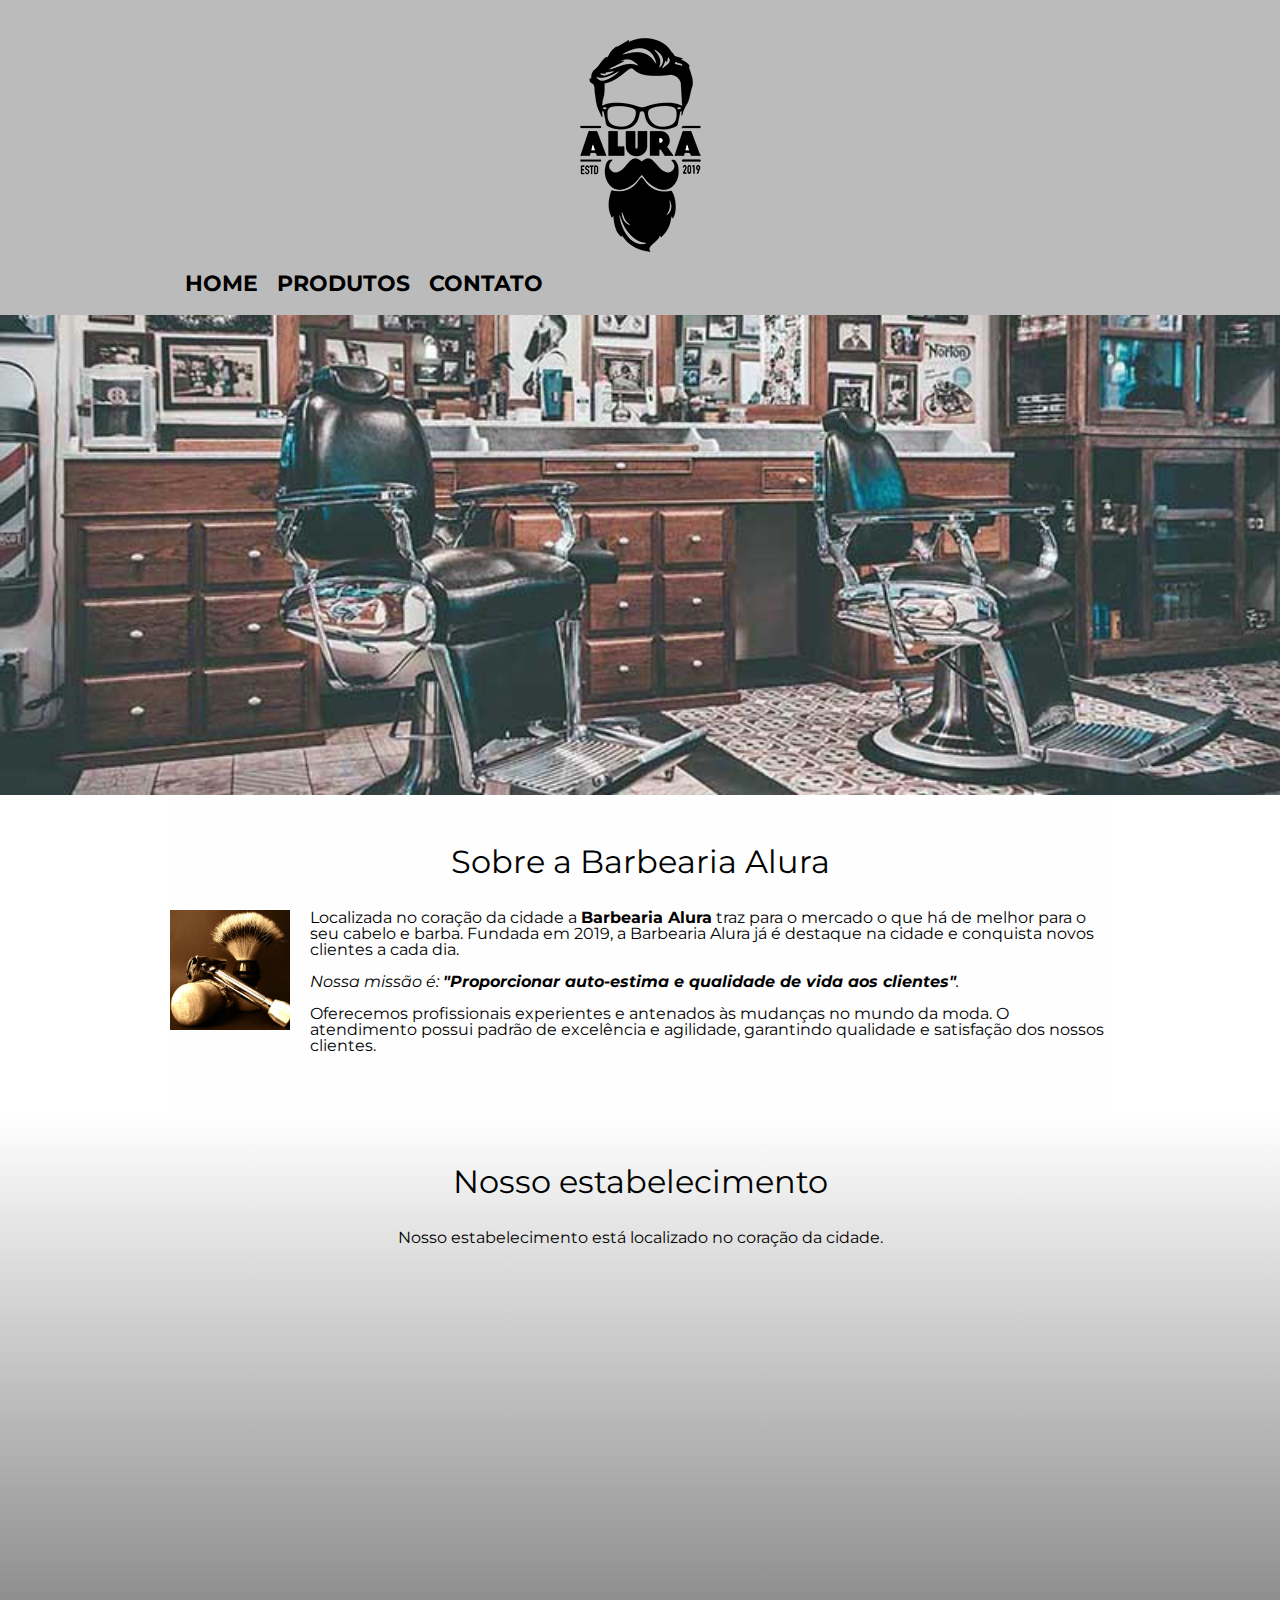
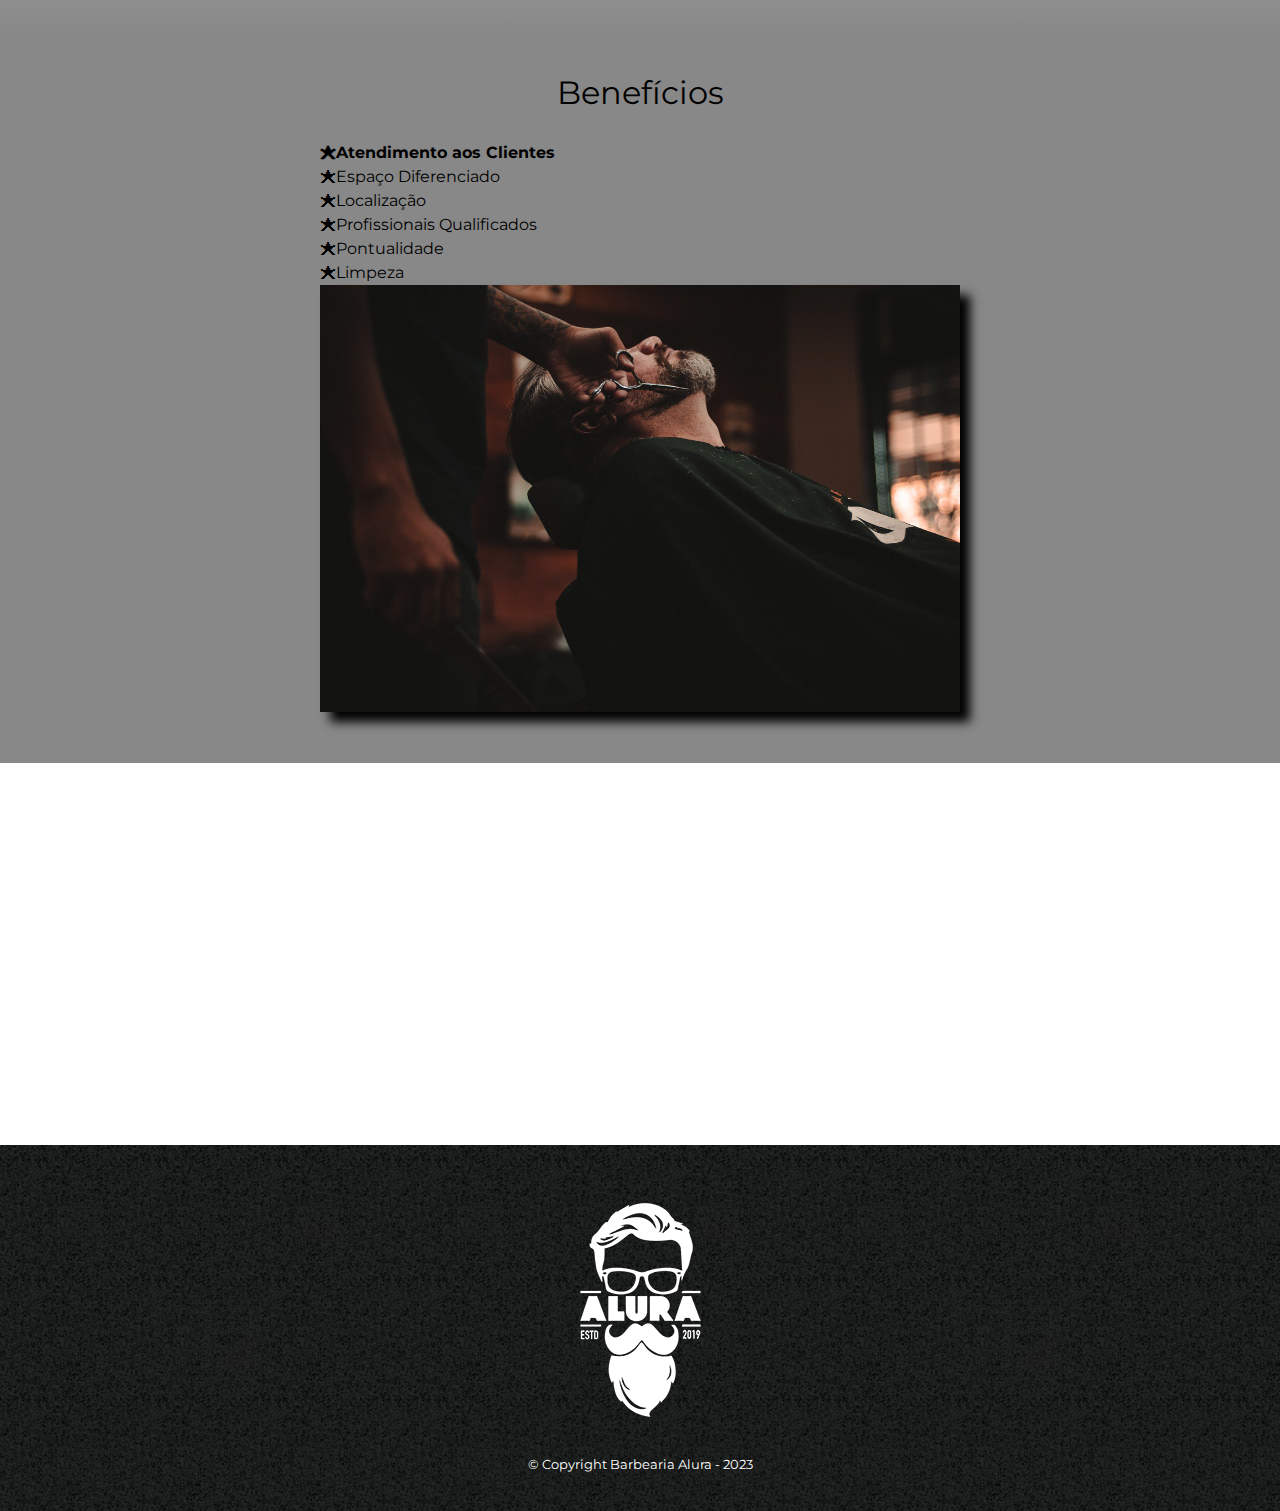
<file: PAG-BARBEARIA-ALURA/index.html>
<!DOCTYPE html>
<html lang="pt-br">
	<head>
		<meta charset="UTF-8">
		<meta name="viewport" content="width=device-width">
		<title>Barbearia Alura</title>

		<link rel="stylesheet" href="reset.css">
		<link rel="stylesheet" href="style.css">
		<link href="https://fonts.googleapis.com/css?family=Montserrat&display=swap" rel="stylesheet">
	</head>

	<body>
		<header>
			<div class="caixa">
				<h1><img src="logo.png" alt="Logo da Barbearia Alura"></h1>

				<nav>
					<ul>
						<li><a href="index.html">Home</a></li>
						<li><a href="produtos.html">Produtos</a></li>
						<li><a href="contato.html">Contato</a></li>
					</ul>
				</nav>
			</div>
		</header>

		<img class="banner" src="banner.jpg" alt="Interior da Barbearia com duas cadeiras">

		<main>

			<section class="principal">
				<h2 class="titulo-principal">Sobre a Barbearia Alura</h2>

				<img class="utensilios" src="utensilios.jpg" alt="Utensílios utilizados por um barbeiro.">

				<p>Localizada no coração da cidade a <strong>Barbearia Alura</strong> traz para o mercado o que há de melhor para o seu cabelo e barba. Fundada em 2019, a Barbearia Alura já é destaque na cidade e conquista novos clientes a cada dia.</p>

				<p id="missao"><em>Nossa missão é: <strong>"Proporcionar auto-estima e qualidade de vida aos clientes"</strong>.</em></p>

				<p>Oferecemos profissionais experientes e antenados às mudanças no mundo da moda. O atendimento possui padrão de excelência e agilidade, garantindo qualidade e satisfação dos nossos clientes.</p>
			</section>

			<section class="mapa">
              <h3 class="titulo-principal">Nosso estabelecimento</h3>
              <p>Nosso estabelecimento está localizado no coração da cidade.</p>

            <div class="mapa-conteudo">
            	<iframe src="https://www.google.com/maps/embed?pb=!1m18!1m12!1m3!1d7312.815683861922!2d-46.641311457361645!3d-23.589701935631794!2m3!1f0!2f0!3f0!3m2!1i1024!2i768!4f13.1!3m3!1m2!1s0x94ce5bd9bb943bf5%3A0x6f642995c970f0fe!2scaelum%20alura!5e0!3m2!1spt-BR!2sbr!4v1676316422828!5m2!1spt-BR!2sbr" width="100%" height="300" style="border:0;" allowfullscreen="" loading="lazy" referrerpolicy="no-referrer-when-downgrade"></iframe>
            </div>

            </section>

			<section class="beneficios">
			<h3 class="titulo-principal">Benefícios</h3>

			<div class="conteudo-beneficios">
				<ul class="lista-beneficios">
					<li class="itens">Atendimento aos Clientes</li>
					<li class="itens">Espaço Diferenciado</li>
					<li class="itens">Localização</li>
					<li class="itens">Profissionais Qualificados</li>
					<li class="itens">Pontualidade</li>
                    <li class="itens">Limpeza</li>
				</ul><img src="beneficios.jpg" class="imagem-beneficios" alt="Homem tendo a barba aparada.">
			</div>

			
			</section>

		<div class="video">
			<iframe width="100%" height="315" src="https://www.youtube.com/embed/wcVVXUV0YUY" title="YouTube video player" frameborder="0" allow="accelerometer; autoplay; clipboard-write; encrypted-media; gyroscope; picture-in-picture; web-share" allowfullscreen></iframe>
		</div>

		</main>

	<footer>
			<img src="logo-branco.png" alt="Logo da Barbearia Alura">
			<p class="copyright">&copy; Copyright Barbearia Alura - 2023
	</footer>

	</body>
</html>
</file>
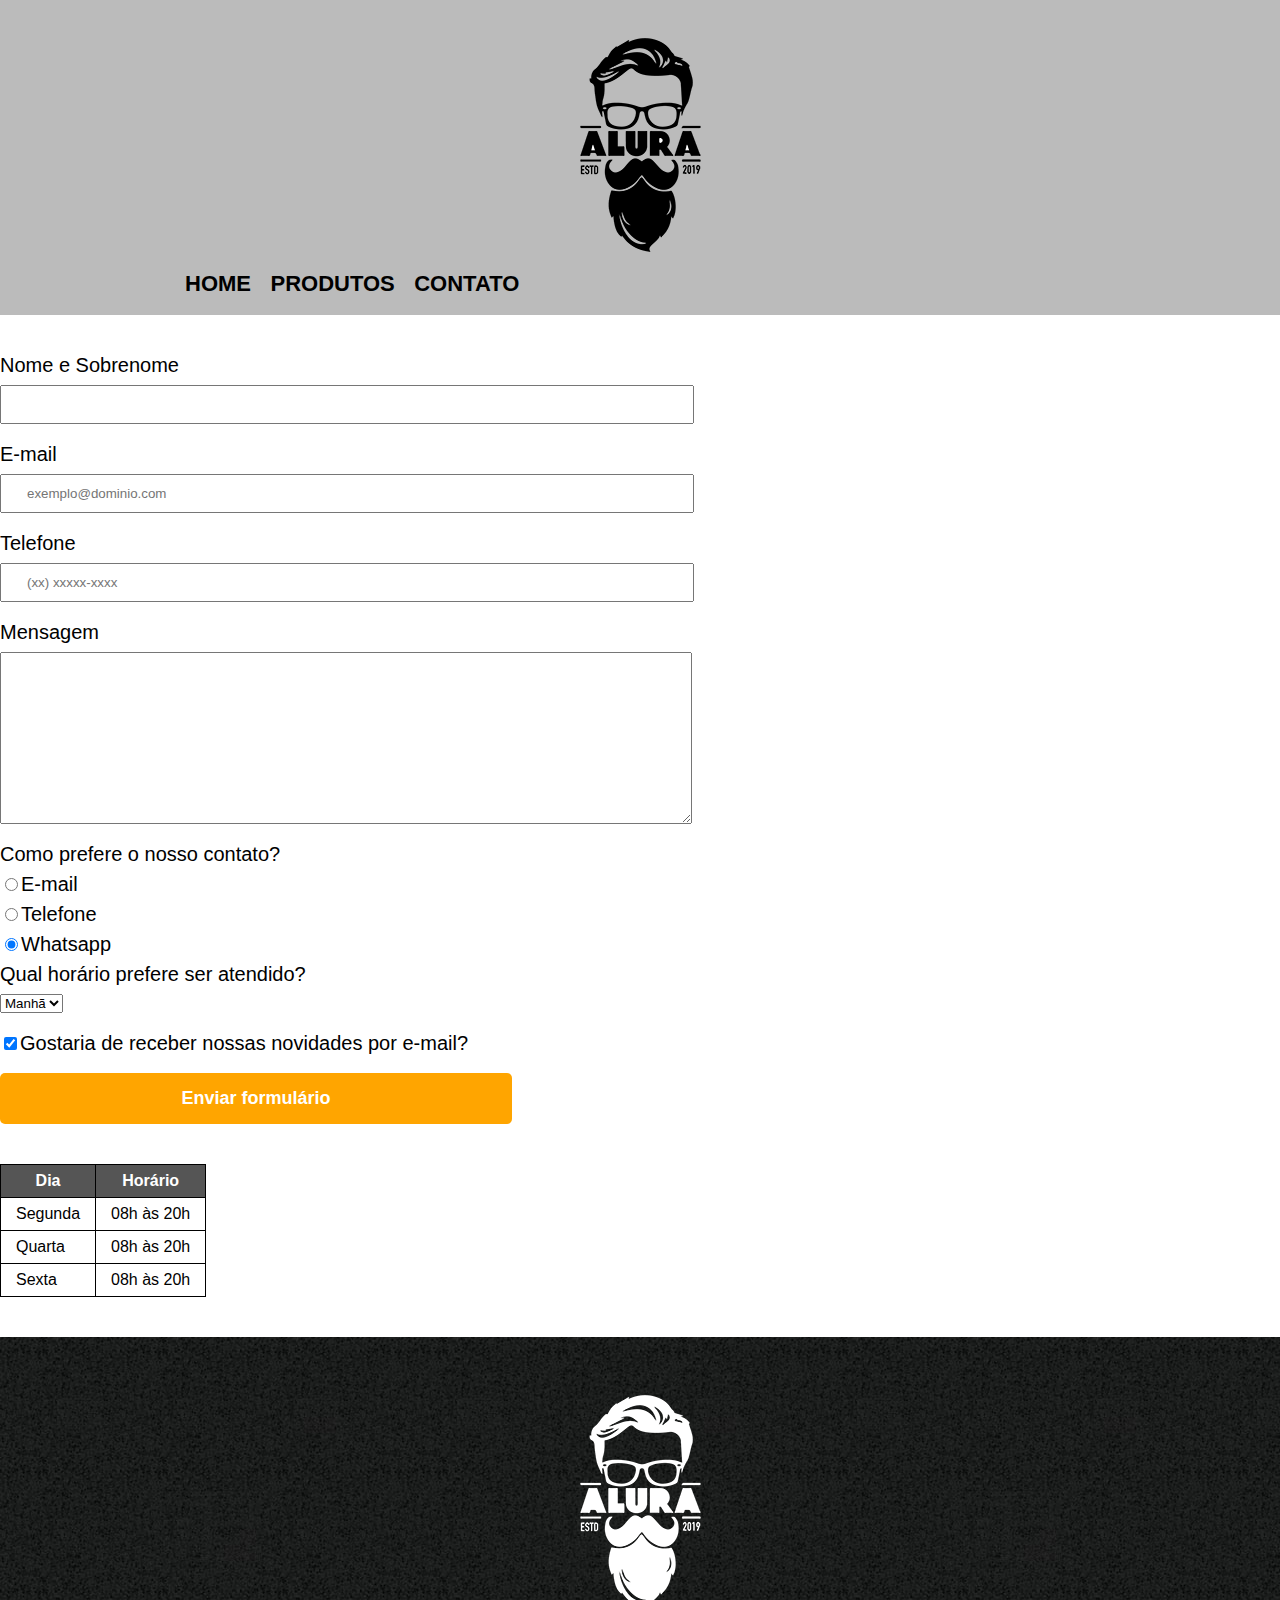
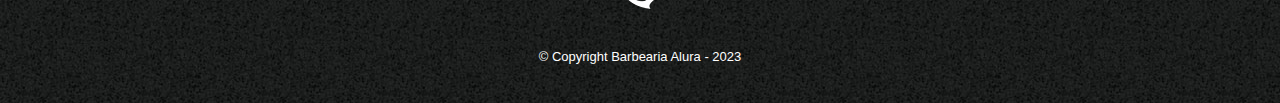
<file: PAG-BARBEARIA-ALURA/contato.html>
<!DOCTYPE html>
<html>
	<head>
		<meta charset="UTF-8">
		<title>Contato - Barbearia Alura</title>
		<link rel="stylesheet" href="reset.css">
		<link rel="stylesheet" href="style.css">
	</head>
	<body>
		<header>
			<div class="caixa">
				<h1><img src="logo.png" alt="Logo da Barbearia Alura"></h1>
				<nav>
					<ul>
						<li><a href="index.html">Home</a></li>
						<li><a href="produtos.html">Produtos</a></li>
						<li><a href="contato.html">Contato</a></li>
					</ul>
				</nav>
			</div>
		</header>

		<main>
			<form>
				<label for="nomesobrenome">Nome e Sobrenome</label>
				<input type="text" id="nomesobrenome" class="input-padrao" required>

				<label for="email">E-mail</label>
				<input type="email" id="email" class="input-padrao" required placeholder="exemplo@dominio.com">

				<label for="telefone">Telefone</label>
				<input type="tel" id="telefone" class="input-padrao" required placeholder="(xx) xxxxx-xxxx">

				<label for="mensagem">Mensagem</label>
				<textarea cols="70" rows="10" id="mensagem" class="input-padrao" required></textarea>

			<fieldset>
				<legend>Como prefere o nosso contato?</legend>
				<label for="radio-email"><input type="radio" name="contato" value="email" id="radio-email">E-mail</label>
				

				<label for="radio-telefone"><input type="radio" name="contato" value="telefone" id="radio-telefone">Telefone</label>

				<label for="radio-whatsapp"><input type="radio" name="contato" value="whatsapp" id="radio-whatsapp" checked>Whatsapp</label>
			
			</fieldset>

			<fieldset>
				<legend>Qual horário prefere ser atendido?</legend>
				<select>
					<option>Manhã</option>
					<option>Tarde</option>
					<option>Noite</option>
				</select>
			</fieldset>

			<label class="checkbox"><input type="checkbox" checked>Gostaria de receber nossas novidades por e-mail?</label>

				<input type="submit" value="Enviar formulário" class="enviar">
			</form>

			<table>
				<thead>
					<tr>
						<th>Dia</th>
						<th>Horário</th>
					</tr>
				</thead>
				<tbody>
					<tr>
						<td>Segunda</td>
						<td>08h às 20h</td>
					</tr>
						
					<tr>
						<td>Quarta</td>
						<td>08h às 20h</td>
					</tr>
						
					<tr>
						<td>Sexta</td>
						<td>08h às 20h</td>
					</tr>
				</tbody>
					
			</table>
		</main>

		<footer>
			<img src="logo-branco.png" alt="Logo da Barbearia Alura">
			<p class="copyright">&copy; Copyright Barbearia Alura - 2023
		</footer>

	</body>
</html>
</file>
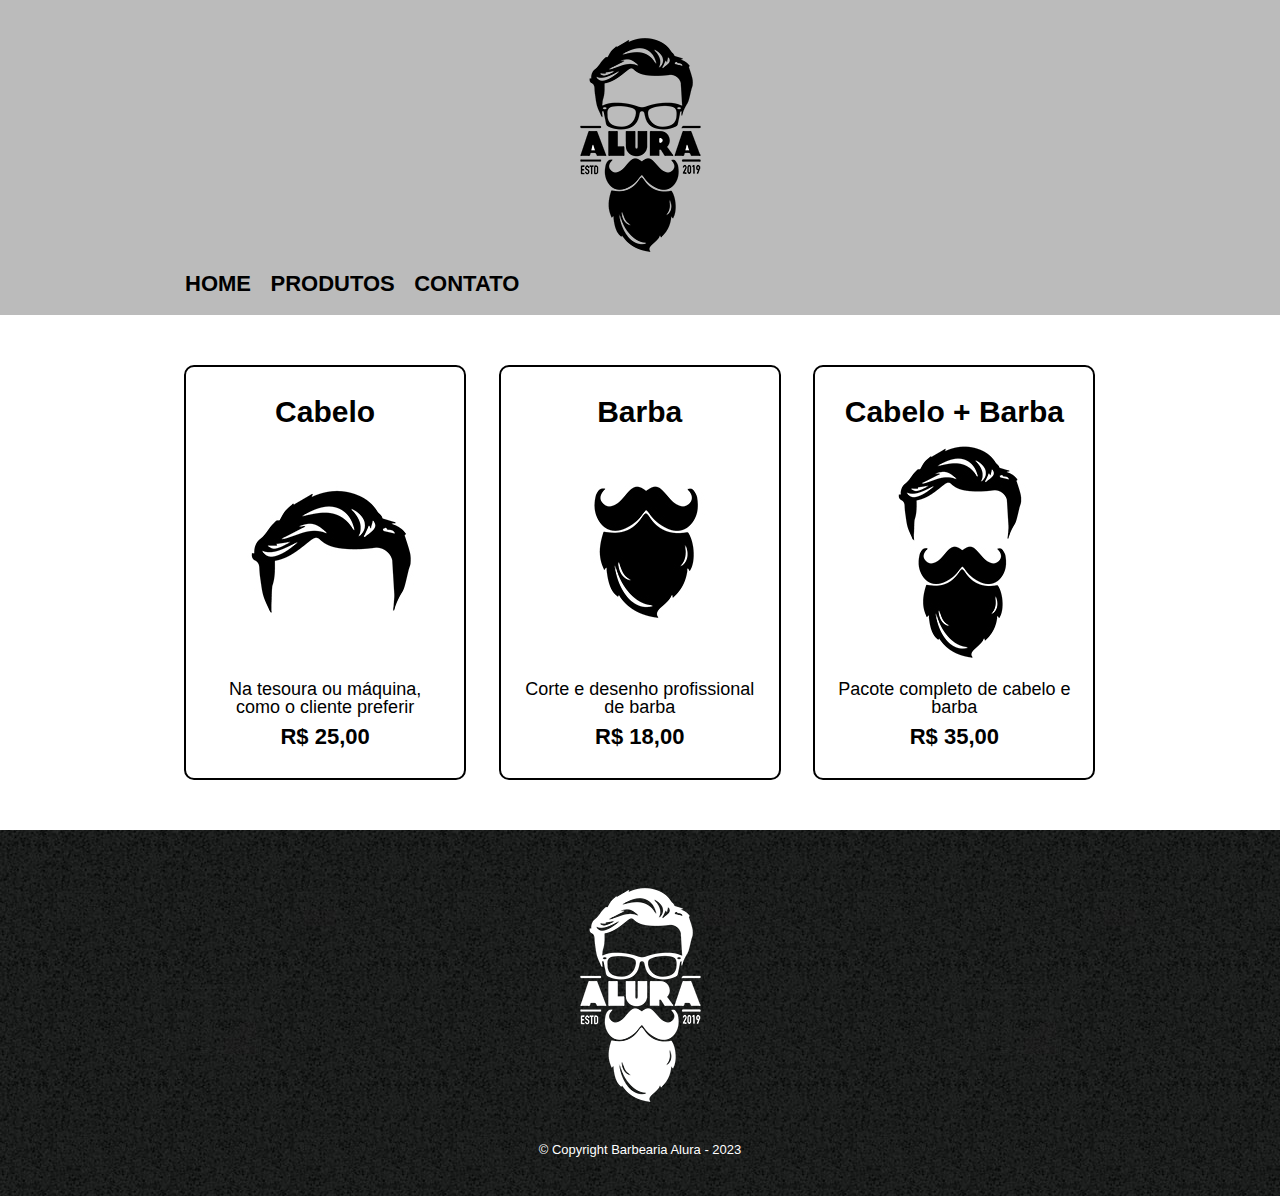
<file: PAG-BARBEARIA-ALURA/produtos.html>
<!DOCTYPE html>
<html>
	<head>
		<meta charset="UTF-8">
		<title>Produtos - Barbearia Alura</title>
		
		<link rel="stylesheet" href="reset.css">
		<link rel="stylesheet" href="style.css">
	</head>
	<body>
		<header>
			<div class="caixa">
				<h1><img src="logo.png" alt="Logo da Barbearia Alura"></h1>

				<nav>
					<ul>
						<li><a href="index.html">Home</a></li>
						<li><a href="produtos.html">Produtos</a></li>
						<li><a href="contato.html">Contato</a></li>
					</ul>
				</nav>
			</div>
		</header>

		<main>
			<ul class="produtos">
				<li>
					<h2>Cabelo</h2>
					<img src="cabelo.jpg">
					<p class="produto-descricao">Na tesoura ou máquina, como o cliente preferir</p>
					<p class="produto-preco">R$ 25,00</p>
				</li>
				<li>
					<h2>Barba</h2>
					<img src="barba.jpg">
					<p class="produto-descricao">Corte e desenho profissional de barba</p>
					<p class="produto-preco">R$ 18,00</p>
				</li>
				<li>
					<h2>Cabelo + Barba</h2>
					<img src="cabelo+barba.jpg">
					<p class="produto-descricao">Pacote completo de cabelo e barba</p>
					<p class="produto-preco">R$ 35,00</p>
				</li>
			</ul>
		</main>

		<footer>
			<img src="logo-branco.png" alt="Logo da Barbearia Alura">
			<p class="copyright">&copy; Copyright Barbearia Alura - 2023
		</footer>
	</body>

</html>
</file>
<file: PAG-BARBEARIA-ALURA/style.css>
body {
    font-family: 'Montserrat', sans-serif;
}

header {
	background: #BBBBBB;
	padding: 20px 0;
}

.caixa {
	position: relative;
	width: 940px;
	margin: 0 auto;
}

nav {
	position: absolute;
	top: 110px;
	right: 0;
}

nav li {
	display: inline;
	margin: 0 0 0 15px;
}

nav a {
	text-transform: uppercase;
	color: #000000;
	font-weight: bold;
	font-size: 22px;
	text-decoration: none;
}

nav a:hover {
	color: #C78C19;
	text-decoration: underline;
}

.produtos {
	width: 940px;
	margin: 0 auto;
	padding: 50px 0;
}

.produtos li {
	display: inline-block;
	text-align: center;
	width: 30%;
	vertical-align: top;
	margin: 0 1.5%;
	padding: 30px 20px;
	box-sizing: border-box;
	border-color: #000000;
	border-width: 2px;
	border-style: solid;
	border: 2px solid #000000;
	border-radius: 10px;
}

.produtos li:hover {
	border-color: #C78C19;

}

.produtos li:active {
	border-color: #088C19;
}


.produtos li:hover h2 {
	font-size: 34px;
}

.produtos h2 {
	font-size: 30px;
	font-weight: bold;
}

.produto-descricao {
	font-size: 18px;
}

.produto-preco {
	font-size: 22px;
	font-weight: bold;
	margin-top: 10px;
}

footer {
	text-align: center;
	background: url("bg.jpg");
	padding: 40px 0;
}


.copyright {
	color: #FFFFFF;
	font-size: 13px;
	margin: 20px 0 0;
}

main {

}

form {
	margin: 40px 0;
}

form label, form legend {
	display: block;
	font-size: 20px;
	margin: 0 0 10px;
}

.input-padrao {
	display: block;
	margin: 0 0 20px;
	padding: 10px 25px;
	width: 50%;
}

.checkbox {
	margin: 20px 0;
}

.enviar {
	width: 40%;
	padding: 15px 0;
	background: orange;
	color: white;
	font-weight: bold;
	font-size: 18px;
	border: none;
	border-radius: 5px;
	transition: 1s all;
	cursor: pointer;
}

.enviar:hover {
	background: darkorange;
	transform: scale(1.2);
}

table {
	margin: 20px 0 40px;
}

thead {
	background: #555555;
	color: white;
	font-weight: bold;
}

td, th {
border: 1px solid #000000;
padding: 8px 15px;
}


/* css da página inicial */

.banner {
	width: 100%;
}

.titulo-principal {
	text-align: center;
	font-size: 2em;
	margin: 0 0 1em;
	clear: left;
}

.principal {
	padding: 3em 0;
	background: #FEFEFE;
	width: 940px;
	margin: 0 auto;
}

.principal p {
	margin: 0 0 1em;
}

.principal strong {
	font-weight: bold;
}

.principal em {
	font-style: italic;
}

.utensilios {
	width: 120px;
	float: left;
	margin: 0 20px 20px 0;
}

.mapa {
	padding: 3em 0;
	background: linear-gradient(#FEFEFE, #888888);
}

.mapa-conteudo {
	width: 940px;
	margin: 0 auto;
}

.mapa p {
	margin: 0 0 2em;
	text-align: center;
}

.beneficios {
	padding: 3em 0;
	background: #888888;
}

.conteudo-beneficios {
	width: 640px;
	margin: 0 auto;
}

.lista-beneficios {
	width: 40%;
	display: inline-block;
	vertical-align: top;
}

.itens {
	line-height: 1.5;
}

.itens:first-child {
	font-weight: bold;
}

.itens:before {
	content: "🟊";
}

.imagem-beneficios {
	width: 60%;
	opacity: 1;
	transition: 400ms;
	box-shadow: 10px 10px 10px 0 #000000;
}

.imagem-beneficios:hover {
	opacity: 0.3;
}

.video {
	width: 560px;
	margin: 2em auto;
}


@media screen and (max-width: 480px) { 
    .caixa, .principal, .conteudo-beneficios, .mapa-conteudo, .video {
        width: auto;
    }
}

h1 {
    text-align: center;
}

nav {
    position:static;
}

.lista-beneficios, .imagem-beneficios {
    width: 100%
}
</file>
